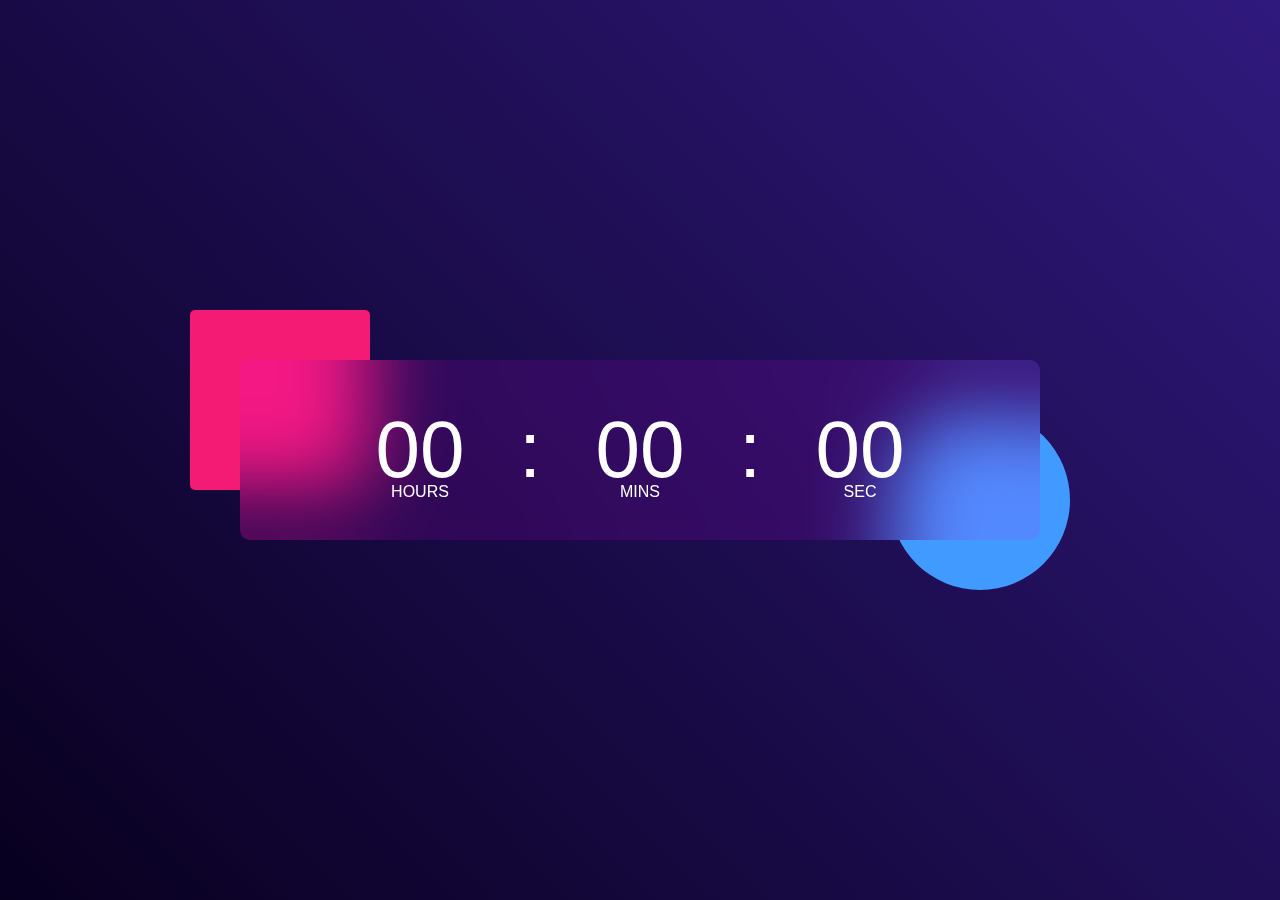
<file: clock/index.html>
<!DOCTYPE html>
<html lang="en">

<head>
    <meta charset="UTF-8">
    <meta http-equiv="X-UA-Compatible" content="IE=edge">
    <meta name="viewport" content="width=device-width, initial-scale=1.0">
    <title>Digital Clock Using JavaScript</title>
    <link rel="stylesheet" href="style.css">
</head>

<body>
    <div class="hero">
        <div class="container">
            <div class="clock">
                <span id="hrs">00</span>
                <span>:</span>
                <span id="min">00</span>
                <span>:</span>
                <span id="sec">00</span>
            </div>
        </div>

    </div>


    <script>

        let hrs = document.getElementById("hrs")
        let min = document.getElementById("min")
        let sec = document.getElementById("sec")

        setInterval(() => {
            let currentTime = new Date()


            hrs.innerHTML = (currentTime.getHours()<10?"0":"") + currentTime.getHours()
            min.innerHTML = (currentTime.getMinutes()<10?"0":"") + currentTime.getMinutes()
            sec.innerHTML = (currentTime.getSeconds()<10?"0":"") + currentTime.getSeconds()
        }, 1000)


    </script>
</body>

</html>
</file>
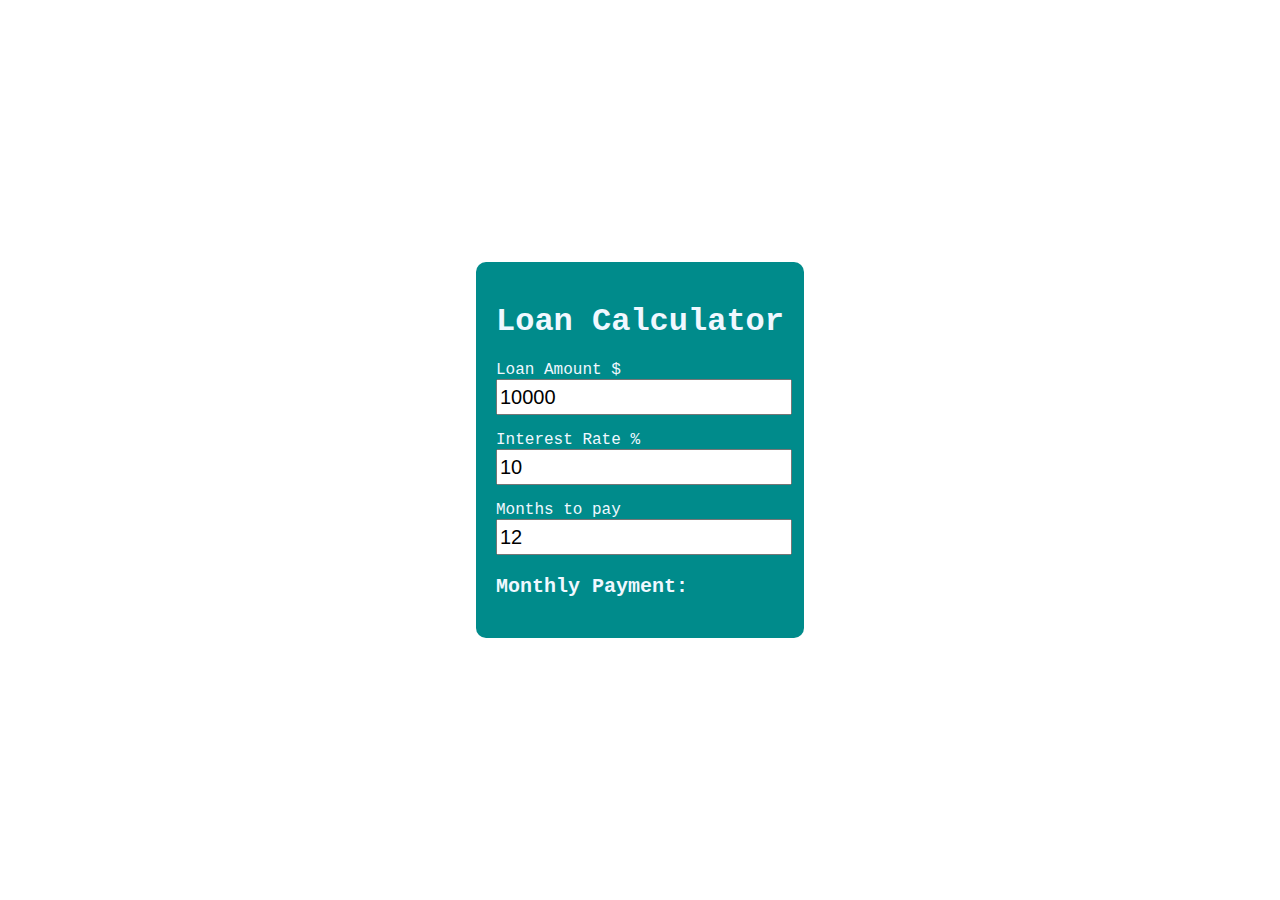
<file: Loan calculator/index.html>
<!DOCTYPE html>
<html lang="en">
<head>
    <meta charset="UTF-8">
    <meta http-equiv="X-UA-Compatible" content="IE=edge">
    <meta name="viewport" content="width=device-width, initial-scale=1.0">
    <title>Loan Calculator</title>
    <link rel="stylesheet" href="style.css">
</head>
<body>
    <div class="container">
        <h1>Loan Calculator</h1>
        <p>Loan Amount $
            <input onchange="calculateLoan()" class="input" type="number" id="loan-amount" min="1" max="500000" value="10000">
        </p>
        <p>Interest Rate %
            <input onchange="calculateLoan()" class="input" type="number" id="interest-rate" min="0" max="100" value="10" step=".1">
        </p>
        <p>Months to pay
            <input onchange="calculateLoan()" class="input" type="number" id="months-to-pay" min="6" max="48" value="12">
        </p>
        <p class="payment" id="payment">Monthly Payment:</p>
    </div>

    <script src="index.js"></script>
</body>
</html>
</file>
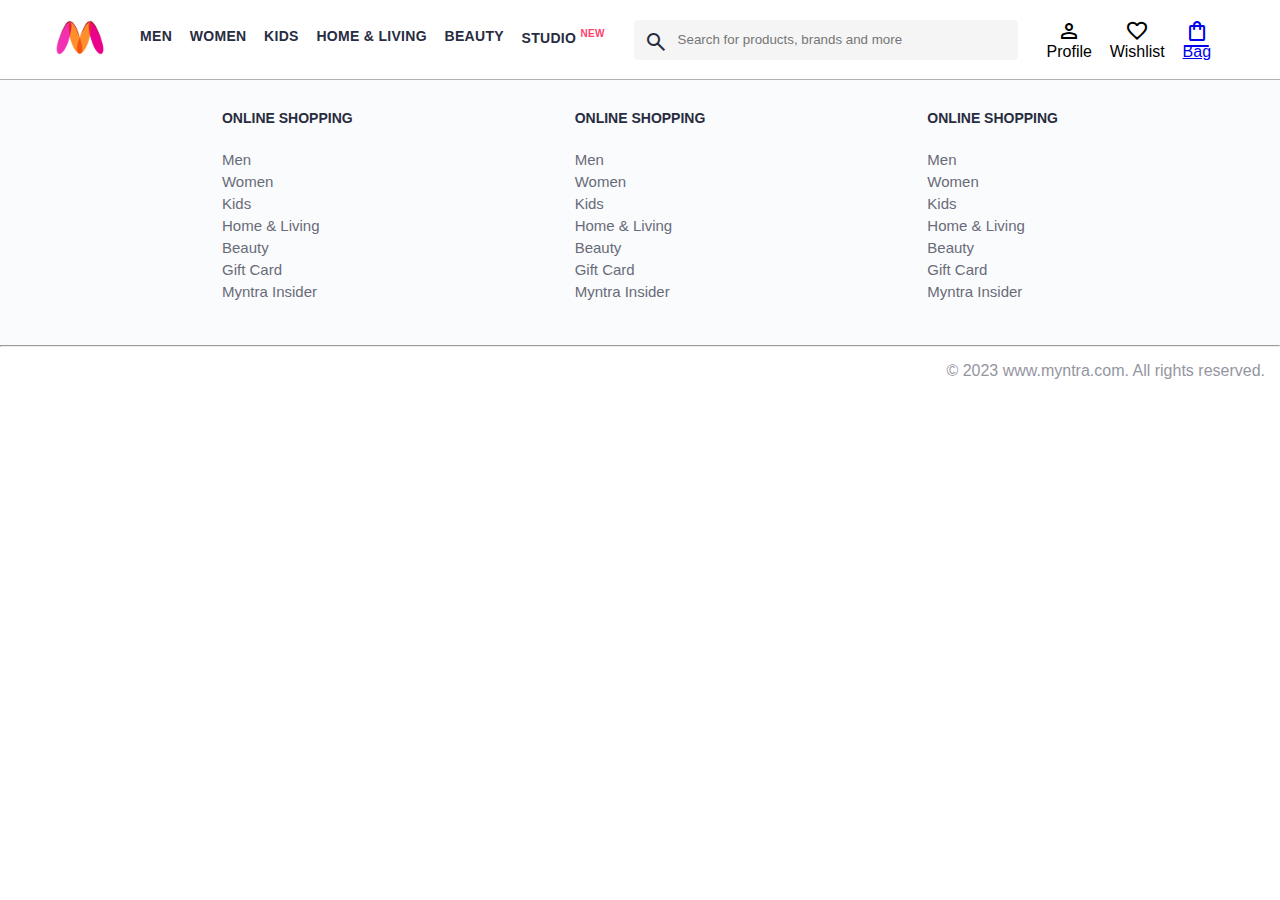
<file: Myntra Clone/index.html>
<!DOCTYPE html>
<html lang="en">
<head>
    <title>Myntra Functional Clone</title>
    <link rel="stylesheet" href="css/index.css">
    <link rel="stylesheet" href="https://fonts.googleapis.com/css2?family=Material+Symbols+Outlined:opsz,wght,FILL,GRAD@20..48,100..700,0..1,-50..200" />
</head>
<body>
    <header>
        <div class="logo_container">
            <a href="#"><img class="myntra_home" src="images/myntra_logo.webp" alt="Myntra Home"></a>
        </div>
        <nav class="nav_bar">
            <a href="#">Men</a>
            <a href="#">Women</a>
            <a href="#">Kids</a>
            <a href="#">Home & Living</a>
            <a href="#">Beauty</a>
            <a href="#">Studio <sup>New</sup></a>
        </nav>
        <div class="search_bar">
            <span class="material-symbols-outlined search_icon">search</span>
            <input class="search_input" placeholder="Search for products, brands and more">
        </div>
        <div class="action_bar">
            <div class="action_container">
                <span class="material-symbols-outlined action_icon">person</span>
                <span class="action_name">Profile</span>
            </div>

            <div class="action_container">
                <span class="material-symbols-outlined action_icon">favorite</span>
                <span class="action_name">Wishlist</span>
            </div>

            <a class="action_container" href="pages/bag.html">
                <span class="material-symbols-outlined action_icon">shopping_bag</span>
                <span class="action_name">Bag</span>
            </a>
        </div>
    </header>
    <main>
    </main>
    <footer>
        <div class="footer_container">
            <div class="footer_column">
                <h3>ONLINE SHOPPING</h3>

                <a href="#">Men</a>
                <a href="#">Women</a>
                <a href="#">Kids</a>
                <a href="#">Home & Living</a>
                <a href="#">Beauty</a>
                <a href="#">Gift Card</a>
                <a href="#">Myntra Insider</a>
            </div>

            <div class="footer_column">
                <h3>ONLINE SHOPPING</h3>

                <a href="#">Men</a>
                <a href="#">Women</a>
                <a href="#">Kids</a>
                <a href="#">Home & Living</a>
                <a href="#">Beauty</a>
                <a href="#">Gift Card</a>
                <a href="#">Myntra Insider</a>
            </div>

            <div class="footer_column">
                <h3>ONLINE SHOPPING</h3>

                <a href="#">Men</a>
                <a href="#">Women</a>
                <a href="#">Kids</a>
                <a href="#">Home & Living</a>
                <a href="#">Beauty</a>
                <a href="#">Gift Card</a>
                <a href="#">Myntra Insider</a>
            </div>
        </div>
        <hr>

        <div class="copyright">
            © 2023 www.myntra.com. All rights reserved.
        </div>
    </footer>
</body>
</html>
</file>
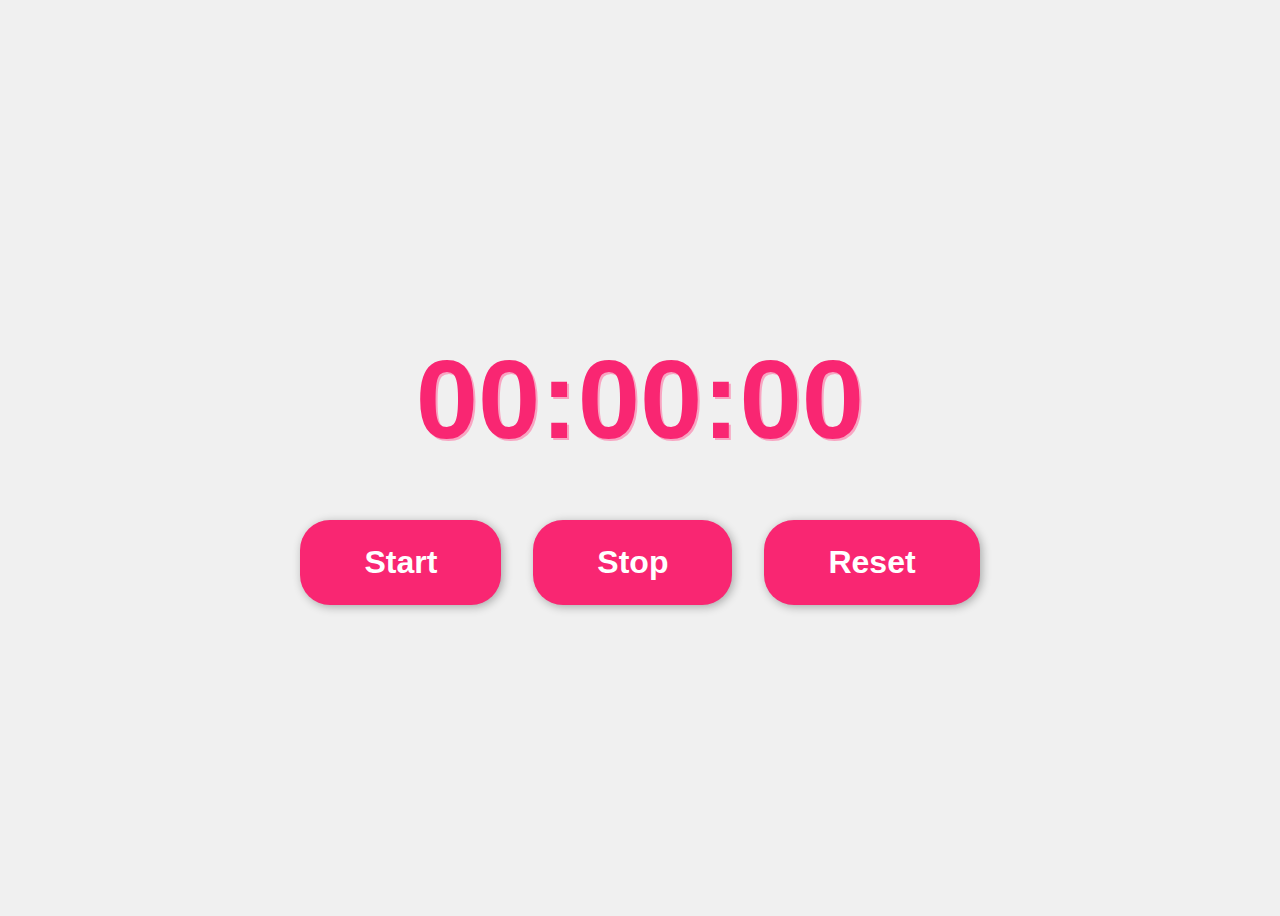
<file: Stop Watch/index.html>
<!DOCTYPE html>
<html lang="en">
<head>
    <meta charset="UTF-8">
    <meta http-equiv="X-UA-Compatible" content="IE=edge">
    <meta name="viewport" content="width=device-width, initial-scale=1.0">
    <title>Stopwatch</title>
    <link rel="stylesheet" href="style.css">
</head>
<body>

    <div id="timer">00:00:00</div>
    <div id="buttons">
        <button id="start">Start</button>
        <button id="stop">Stop</button>
        <button id="reset">Reset</button>
    </div>
    <script src="index.js"></script>
</body>
</html>
</file>
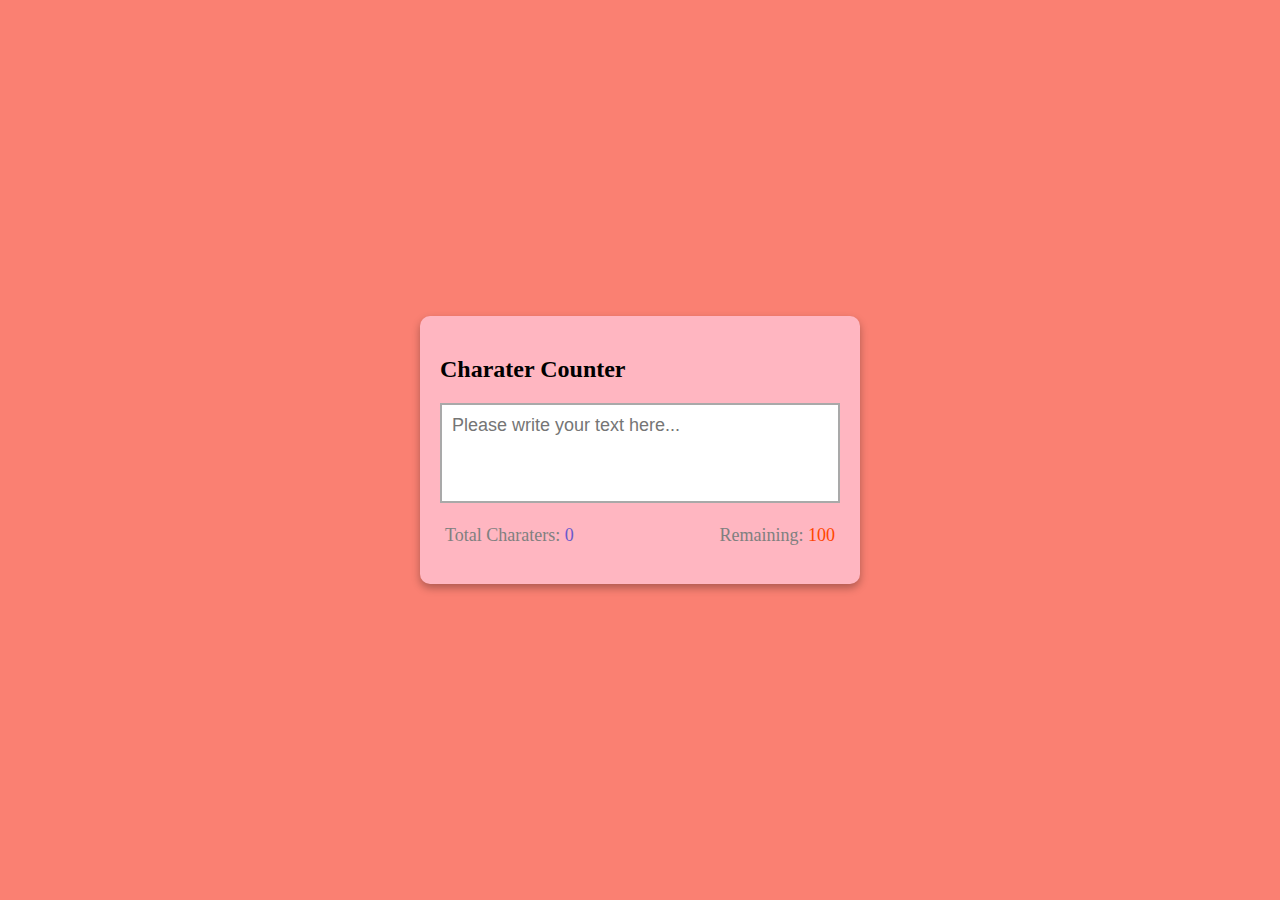
<file: Text Counter/index.html>
<!DOCTYPE html>
<html lang="en">
  <head>
    <meta charset="UTF-8" />
    <meta http-equiv="X-UA-Compatible" content="IE=edge" />
    <meta name="viewport" content="width=device-width, initial-scale=1.0" />
    <title> Charater Counter</title>
    <link rel="stylesheet" href="style.css" />
  </head>
  <body>
    <div class="container">
      <h2> Charater Counter</h2>
      <textarea
        id="textarea"
        class="textarea"
        placeholder="Please write your text here..."
        maxlength="100"
      ></textarea>
      <div class="counter-container">
        <p>
          Total Charaters:
          <span class="total-counter" id="total-counter"></span>
        </p>
        <p>
          Remaining:
          <span class="remaining-counter" id="remaining-counter"></span>
        </p>
      </div>
    </div>
    <script src="app.js"></script>
  </body>
</html>
</file>
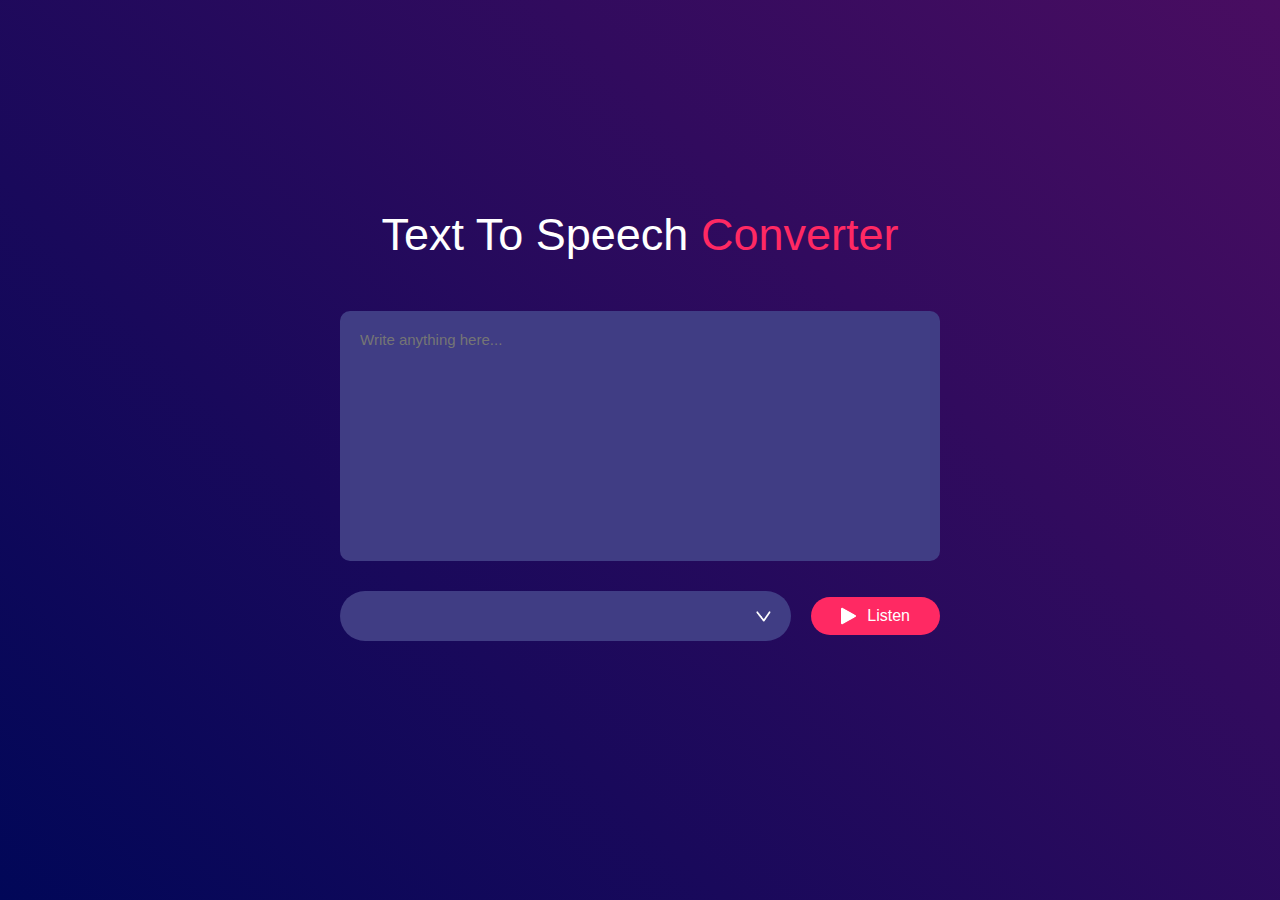
<file: Text to speech converter/index.html>
<!DOCTYPE html>
<html lang="en">
<head>
    <meta charset="UTF-8">
    <meta name="viewport" content="width=device-width, initial-scale=1.0">
    <title>Text to speech Converter</title>
    <link rel="stylesheet" href="style.css">
</head>
<body>
    <div class="hero">
        <h1>Text To Speech <span>Converter</span></h1>
           <textarea placeholder="Write anything here..."></textarea>
           <div class="row">
            <select></select>
            <button> <img src="images/play.png" >Listen</button>
           </div>
    </div>
    <script src="app.js"></script> 
</body>
</html>
</file>
<file: clock/style.css>
*{
    margin: 0;
    padding: 0;
    font-family: 'Poppins',sans-serif;
    box-sizing: border-box;
}
.hero{
    width: 100%;
    min-height: 100vh;
    background: linear-gradient(45deg,#08001f,#30197d);
    color: #fff;
    position: relative;
}
.container{
    width: 800px;
    height: 180px;
    position: absolute;
    top: 50%;
    left: 50%;
    transform: translate(-50%,-50%);
    
    
}
.clock{
    width: 100%;
    height: 100%;
    background: rgba(235, 0, 255, 0.11);
    border-radius: 10px;
    display: flex;
    align-items: center;
    justify-content: center;
    backdrop-filter: blur(40px);
}
.container::before{
    content: '';
    width: 180px;
    height: 180px;
    background: #f41b75;
    border-radius: 5px;
    position: absolute;
    left: -50px;
    top: -50px;
    z-index: -1;
}
.container::after{
    content: '';
    width: 180px;
    height: 180px;
    background: #419aff;
    border-radius: 50%;
    position: absolute;
    right: -30px;
    bottom: -50px;
    z-index: -1;
}
.clock span{
    font-size: 80px;
    width: 110px;
    display: inline-block;
    text-align: center;
    position: relative;
}
.clock span::after{
    
    font-size: 16px;
    position: absolute;
    bottom: -5px;
    left: 50%;
    transform: translateX(-50%);
}
#hrs::after{
    content: 'HOURS';

}
#min::after{
    content: 'MINS';

}
#sec::after{
    content: 'SEC';

}
</file>
<file: Loan calculator/style.css>
body{
    padding: 0;
    margin: 0;
    display: flex;
    height: 100vh;
    justify-content: center;
    align-items: center;
    font-family: 'Courier New', Courier, monospace;
}

.container{
    background: darkcyan;
    color: aliceblue;
    padding: 20px;
    border-radius: 10px;
}

.input{
    width: 100%;
    font-size: 20px;
    height: 30px;
}

.payment{
    font-weight: 600;
    font-size: 20px;
}
</file>
<file: Myntra Clone/css/index.css>
/***************** Item Page CSS **************************/
/*.action_container {
    text-decoration: none;
}
a.action_container:link {
    color:black;
}
.item-details {
    cursor: pointer;
    width: 250px;
    margin: 10px;
}
.stars {
    font-size: 12px;
    font-weight: 700;
    text-align: left;
}
.company {
    font-size: 18px;
    font-weight: 700;
    line-height: 1;
    color: #282c3f;
    margin-bottom: 6px;
    overflow: hidden;
    text-overflow: ellipsis;
    white-space: nowrap;
    margin-top: 20px;
}
.item-name {
    color: #535766;
    font-size: 16px;
    line-height: 1;
    margin-bottom: 0;
    margin-top: 0;
    overflow: hidden;
    text-overflow: ellipsis;
    white-space: nowrap;
    font-weight: 400;
    display: block;
}
.price-container {
    margin-top: 10px;
}
.current-price {
    font-size: 14px;
    font-weight: 700;
    color: #282c3f;
}
.original-price {
    text-decoration: line-through;
    color: #7e818c;
    font-weight: 400;
    margin-left: 5px;
    font-size: 12px;
}
.discount-percentage {
    color: #ff905a;
    font-weight: 400;
    font-size: 12px;
    margin-left: 5px;
}
.btn-bag {
    background-color: lightgreen;
    border: none;
    padding: 5px 15px;
    border-radius: 10px;
    width: 100%;
    margin-top: 7px;
    font-size: 20px;
    cursor: pointer;
}
.bag-items {
    background-color: #f16565;
    white-space: nowrap;
    text-align: center;
    line-height: 18px;
    padding: 0 6px;
    height: 18px;
    position: relative;
    border-radius: 50%;
    font-size: 12px;
    color: #fff;
    left: 13px;
    top: -44px;
    font-weight: 700;
    cursor: pointer;
}*/

* {
    margin: 0;
    padding: 0;
    font-family: Assistant,-apple-system,BlinkMacSystemFont,Segoe UI,Roboto,Helvetica,Arial,sans-serif;
    box-sizing: border-box;
}
header {
    display: flex;
    background-color: #ffffff;
    height: 80px;
    justify-content: space-between;
    align-items: center;
    border-bottom: 1px solid #b6b1b1;
}
.myntra_home {
    height: 45px;
}
.logo_container {
    margin-left: 4%;
}
.action_bar {
    margin-right: 4%;
}
.nav_bar {
    display: flex;
    min-width: 500px;
    justify-content: space-evenly;
}
.nav_bar a {
    font-size: 14px;
    letter-spacing: .3px;
    color: #282c3f;
    font-weight: 700;
    text-transform: uppercase;
    text-decoration: none;
    padding: 28px 0;
    border-bottom: 5px solid #ffffff;
}
.nav_bar a:hover {
    border-bottom: 4px solid #f54e77;
}

.nav_bar a sup {
    color: #ff3f6c;
    font-size: 10px;
}

.search_bar {
    height: 40px;
    min-width: 200px;
    width: 30%;
    display: flex;
    align-items: center;
}
.search_icon {
    box-sizing: content-box;
    height: 20px;
    padding: 10px;

    background-color: #f5f5f6;
    color: #282c3f;
    font-weight: 300;
    border-radius: 4px 0 0 4px;
}
.search_input {
    color: #696e79;
    background-color: #f5f5f6;
    flex-grow: 1;
    height: 40px;
    border: 0;
    border-radius: 0 4px 4px 0;
}

.action_bar {
    display: flex;
    min-width: 200px;
    justify-content: space-evenly;
}

.action_container {
    display: flex;
    flex-direction: column;
    align-items: center;
}

/* Main section */
.banner_container {
    margin: 40px 0;
}
.banner_image {
    width: 100%;
}

.category_heading {
    text-transform: uppercase;
    color: #3e4152;
    letter-spacing: .15em;
    font-size: 1.8em;
    margin: 50px 0 10px 30px;
    max-height: 5em;
    font-weight: 700;
}

.category-items {
    width: 80%;
    margin: 50px 10%;
    display: flex;
    flex-wrap: wrap;
    justify-content: space-evenly;
}

.sale_item {
    width: 250px;
}

.footer_container {
    padding: 30px 0px 40px 0px;
    background: #FAFBFC;
    display: flex;
    justify-content: space-evenly;
}

.footer_column {
    display: flex;
    flex-direction: column;
}

.footer_column h3 {
    color: #282c3f;
    font-size: 14px;
    margin-bottom: 25px;
}

.footer_column a {
    color: #696b79;
    font-size: 15px;
    text-decoration: none;
    padding-bottom: 5px;
}

.copyright {
    color: #94969f;
    text-align: end;
    padding: 15px;
}
</file>
<file: Stop Watch/style.css>
body {
    background-color: #f0f0f0;
    font-family: "Poppins", sans-serif;
    display: flex;
    flex-direction: column;
    justify-content: center;
    min-height: 100vh;
    overflow: hidden;
    align-items: center;
  }
  
  #timer {
    font-size: 7rem;
    font-weight: 700;
    text-shadow: 2px 2px #f8a5c2;
    color: #f92672;
    width: 600px;
    text-align: center;
    margin: 40px auto;
  }
  
  #buttons {
    display: flex;
    justify-content: center;
  }
  
  button {
    background-color: #f92672;
    color: white;
    border: none;
    font-size: 2rem;
    font-weight: bold;
    padding: 1.5rem 4rem;
    margin: 1rem;
    border-radius: 30px;
    cursor: pointer;
    box-shadow: 2px 2px 10px rgba(0, 0, 0, 0.3);
    transition: all 0.2s;
  }
  
  button:hover {
    background-color: #f44583;
    box-shadow: 2px 2px 10px rgba(0, 0, 0, 0.5);
  }
  
  button[disabled] {
    opacity: 0.5;
    cursor: default;
  }
  
  @media (max-width: 800px) {
    #timer {
      font-size: 4rem;
      width: 350px;
    }
  
    button {
      font-size: 1.5rem;
      padding: 1rem 2rem;
    }
  }
</file>
<file: Text Counter/style.css>
body {
    margin: 0;
    display: flex;
    justify-content: center;
    height: 100vh;
    align-items: center;
    background-color: salmon;
    font-family: cursive;
  }
  
  .container {
    background-color: lightpink;
    width: 400px;
    padding: 20px;
    margin: 5px;
    border-radius: 10px;
    box-shadow: 0 4px 8px rgba(0, 0, 0, 0.3);
  }
  
  .textarea {
    resize: none;
    width: 100%;
    height: 100px;
    font-size: 18px;
    font-family: sans-serif;
    padding: 10px;
    box-sizing: border-box;
    border: solid 2px darkgray;
  }
  
  .counter-container {
    display: flex;
    justify-content: space-between;
    padding: 0 5px;
  }
  
  .counter-container p {
    font-size: 18px;
    color: gray;
  }
  
  .total-counter {
    color: slateblue;
  }
  
  .remaining-counter {
    color: orangered;
  }
</file>
<file: Text to speech converter/style.css>
*{
    margin: 0;
    padding: 0;
    font-family: sans-serif;
    box-sizing: border-box;
}
.hero{
    width: 100%;
    min-height: 100vh;
    background: linear-gradient(45deg, #010758, #490d61);
    display: flex;
    align-items: center;
    justify-content: center;
    flex-direction: column;
}
.hero h1{
    font-size: 45px;
    font-weight: 500;
    margin-top: -50px;
    margin-bottom: 50px;
    color: white
    
}
.hero h1 span{
    color: #ff2963;
}
textarea{
    width: 600px;
    height: 250px;
    background: #403d84;
    color: white;
    font-size: 15px;
    border: 0;
    outline: 0;
    padding: 20px;
    border-radius: 10px;
    resize: none;
    margin-bottom:30px ;

}
textarea ::placeholder{
    font-size: 16px;
    color: #fff;
}

.row{
    width: 600px;
    display: flex;
    align-items: center;
    gap: 20px;

}
button{
    background-color:#ff2963 ;
    color: #fff;
    font-size: 16px;
    padding: 10px 30px;
    border-radius: 35px;
    border: 0;
    outline: 0;
    display: flex;
    align-items: center;
    cursor: pointer;
}
button img{
    width: 16px;
    margin-right: 10px;
}

select{
    flex: 1;
    color: #fff;
    background: #403d84;
    height: 50px;
    padding: 0 20px;
    outline: 0;
    border: 0;
    border-radius: 35px;
    appearance: none;
    background-image: url("images/dropdown.png");
    background-repeat: no-repeat;
    background-size: 15px;
    background-position-x:calc(100% - 20px);
    background-position-y:calc(20px);

}
</file>
